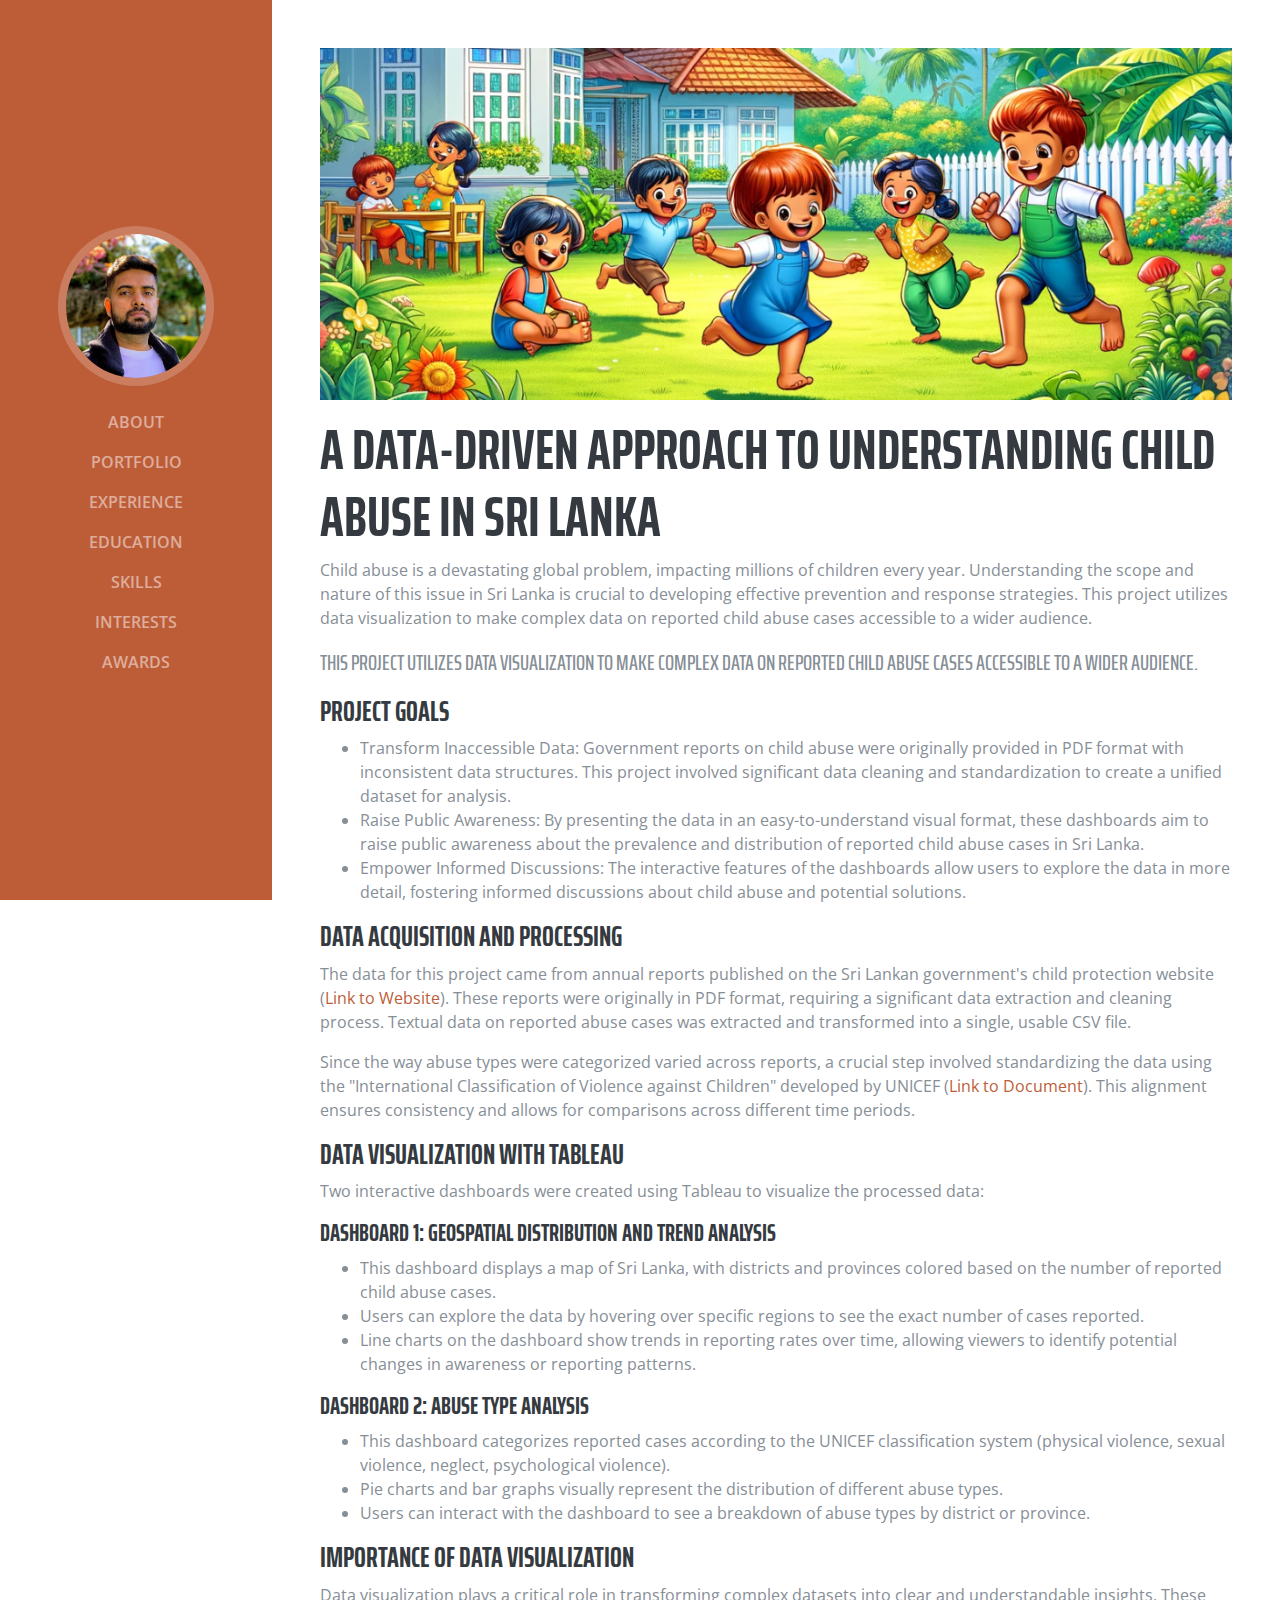
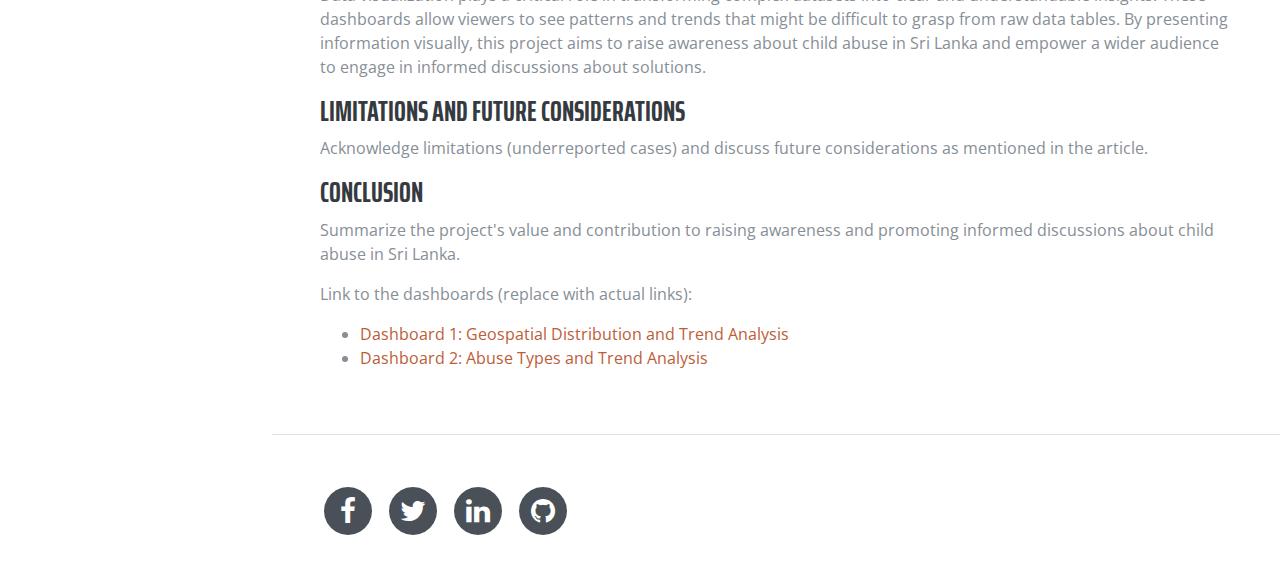
<file: sanka.com/portfolio/srilanka_child_abuse.html>
<!DOCTYPE html>
<html lang="en">

  <head>
	<!-- Google tag (gtag.js) -->
	<script async src="https://www.googletagmanager.com/gtag/js?id=G-53X48XYKJS"></script>
	<script>
	  window.dataLayer = window.dataLayer || [];
	  function gtag(){dataLayer.push(arguments);}
	  gtag('js', new Date());

	  gtag('config', 'G-53X48XYKJS');
	</script>

	
    <meta charset="utf-8">
    <meta name="viewport" content="width=device-width, initial-scale=1, shrink-to-fit=no">
    <meta name="description" content="">
    <meta name="author" content="">

    <title>Sanka Weerathunga</title>

    <!-- Bootstrap core CSS -->
    <link href="../vendor/bootstrap/css/bootstrap.min.css" rel="stylesheet">

    <!-- Custom fonts for this template -->
    <link href="https://fonts.googleapis.com/css?family=Saira+Extra+Condensed:100,200,300,400,500,600,700,800,900" rel="stylesheet">
    <link href="https://fonts.googleapis.com/css?family=Open+Sans:300,300i,400,400i,600,600i,700,700i,800,800i" rel="stylesheet">
    <link href="../vendor/font-awesome/css/font-awesome.min.css" rel="stylesheet">
    <link href="../vendor/devicons/css/devicons.min.css" rel="stylesheet">
    <link href="../vendor/simple-line-icons/css/simple-line-icons.css" rel="stylesheet">

    <!-- Custom styles for this template -->
    <link href="../css/resume.min.css" rel="stylesheet">
    <link href="../css/my_style.css" rel="stylesheet">

  </head>

  <body id="page-top">

    <nav class="navbar navbar-expand-lg navbar-dark bg-primary fixed-top" id="sideNav">
      <a class="navbar-brand js-scroll-trigger" href="#page-top">
        <span class="d-block d-lg-none">Start Bootstrap</span>
        <span class="d-none d-lg-block">
          <img class="img-fluid img-profile rounded-circle mx-auto mb-2" src="../img/profile.jpg" alt="">
        </span>
      </a>
      <button class="navbar-toggler" type="button" data-toggle="collapse" data-target="#navbarSupportedContent" aria-controls="navbarSupportedContent" aria-expanded="false" aria-label="Toggle navigation">
        <span class="navbar-toggler-icon"></span>
      </button>
      <div class="collapse navbar-collapse" id="navbarSupportedContent">
        <ul class="navbar-nav">
          <li class="nav-item">
            <a class="nav-link js-scroll-trigger" href="../index.html">About</a>
          </li>
          <li class="nav-item">
            <a class="nav-link js-scroll-trigger" href="../index.html">Portfolio</a>
          </li>
          <li class="nav-item">
            <a class="nav-link js-scroll-trigger" href="../index.html">Experience</a>
          </li>
          <li class="nav-item">
            <a class="nav-link js-scroll-trigger" href="../index.html">Education</a>
          </li>
          <li class="nav-item">
            <a class="nav-link js-scroll-trigger" href="../index.html">Skills</a>
          </li>
          <li class="nav-item">
            <a class="nav-link js-scroll-trigger" href="../index.html">Interests</a>
          </li>
          <li class="nav-item">
            <a class="nav-link js-scroll-trigger" href="../index.html">Awards</a>
          </li>
        </ul>
      </div>
    </nav>

    </head>
    <body>

        <!--Content Start -->
        <section class="resume-section p-3 p-lg-5 d-flex flex-column" id="portfolio">
            <div class="my-auto">
                <div class="project-item">
                    <img src="../img/happykids.png" alt="Dashboard Screenshot 1" class="img-fluid mb-3">
                    <h2>A Data-Driven Approach to Understanding Child Abuse in Sri Lanka</h2>
                    <p>Child abuse is a devastating global problem, impacting millions of children every year. Understanding the scope and nature of this issue in Sri Lanka is crucial to developing effective prevention and response strategies. This project utilizes data visualization to make complex data on reported child abuse cases accessible to a wider audience.</p>
                    <div class="subheading mb-3">This project utilizes data visualization to make complex data on reported child abuse cases accessible to a wider audience.</div>
                    <div class="row">
                      <div class="col-12">
                        <h3>Project Goals</h3>
                        <ul>
                          <li>Transform Inaccessible Data: Government reports on child abuse were originally provided in PDF format with inconsistent data structures. This project involved significant data cleaning and standardization to create a unified dataset for analysis.</li>
                          <li>Raise Public Awareness: By presenting the data in an easy-to-understand visual format, these dashboards aim to raise public awareness about the prevalence and distribution of reported child abuse cases in Sri Lanka.</li>
                          <li>Empower Informed Discussions: The interactive features of the dashboards allow users to explore the data in more detail, fostering informed discussions about child abuse and potential solutions.</li>
                        </ul>
                      </div>
                      <div class="col-12">
                        <h3>Data Acquisition and Processing</h3>
                        <p>The data for this project came from annual reports published on the Sri Lankan government's child protection website (<a href="https://childprotection.gov.lk/index.php/en/resource-centre/statistics-3">Link to Website</a>). These reports were originally in PDF format, requiring a significant data extraction and cleaning process. Textual data on reported abuse cases was extracted and transformed into a single, usable CSV file.</p>
                        <p>Since the way abuse types were categorized varied across reports, a crucial step involved standardizing the data using the "International Classification of Violence against Children" developed by UNICEF (<a href="https://data.unicef.org/wp-content/uploads/2023/07/International-Classification-of-Violence-against-Children.pdf">Link to Document</a>). This alignment ensures consistency and allows for comparisons across different time periods.</p>
                      </div>
                    </div>
                    <h3>Data Visualization with Tableau</h3>
                    <p>Two interactive dashboards were created using Tableau to visualize the processed data:</p>
                    <div class="row">
                      <div class="col-12">
                        <h4>Dashboard 1: Geospatial Distribution and Trend Analysis</h4>
                        <ul>
                          <li>This dashboard displays a map of Sri Lanka, with districts and provinces colored based on the number of reported child abuse cases.</li>
                          <li>Users can explore the data by hovering over specific regions to see the exact number of cases reported.</li>
                          <li>Line charts on the dashboard show trends in reporting rates over time, allowing viewers to identify potential changes in awareness or reporting patterns.</li>
                        </ul>
                        <div class='tableauPlaceholder' id='viz1710807049898' style='position: relative'><noscript><a href='#'><img alt='Child Abuse Reports to 1920 Hotline in Sri Lanka    Data Source: https:&#47;&#47;childprotection.gov.lk&#47;                      Period: 2017 - 2023 ' src='https:&#47;&#47;public.tableau.com&#47;static&#47;images&#47;Ch&#47;ChildAbuseReportsinSriLanka&#47;GeospatialData&#47;1_rss.png' style='border: none' /></a></noscript><object class='tableauViz'  style='display:none;'><param name='host_url' value='https%3A%2F%2Fpublic.tableau.com%2F' /> <param name='embed_code_version' value='3' /> <param name='site_root' value='' /><param name='name' value='ChildAbuseReportsinSriLanka&#47;GeospatialData' /><param name='tabs' value='no' /><param name='toolbar' value='yes' /><param name='static_image' value='https:&#47;&#47;public.tableau.com&#47;static&#47;images&#47;Ch&#47;ChildAbuseReportsinSriLanka&#47;GeospatialData&#47;1.png' /> <param name='animate_transition' value='yes' /><param name='display_static_image' value='yes' /><param name='display_spinner' value='yes' /><param name='display_overlay' value='yes' /><param name='display_count' value='yes' /><param name='language' value='en-GB' /></object></div>
                        <script type='text/javascript'>                    var divElement = document.getElementById('viz1710807049898');                    var vizElement = divElement.getElementsByTagName('object')[0];                    if ( divElement.offsetWidth > 800 ) { vizElement.style.width='1400px';vizElement.style.height='1127px';} else if ( divElement.offsetWidth > 500 ) { vizElement.style.width='1400px';vizElement.style.height='1127px';} else { vizElement.style.width='100%';vizElement.style.height='2727px';}                     var scriptElement = document.createElement('script');                    scriptElement.src = 'https://public.tableau.com/javascripts/api/viz_v1.js';                    vizElement.parentNode.insertBefore(scriptElement, vizElement);                </script>
  
                      </div>
                      <div class="col-12">
                        <h4>Dashboard 2: Abuse Type Analysis</h4>
                        <ul>
                          <li>This dashboard categorizes reported cases according to the UNICEF classification system (physical violence, sexual violence, neglect, psychological violence).</li>
                          <li>Pie charts and bar graphs visually represent the distribution of different abuse types.</li>
                          <li>Users can interact with the dashboard to see a breakdown of abuse types by district or province.</li>
                        </ul>
                        <div class='tableauPlaceholder' id='viz1710807376541' style='position: relative'><noscript><a href='#'><img alt='Child Abuse Reports to 1920 Hotline in Sri Lanka    Data Source: https:&#47;&#47;childprotection.gov.lk&#47;                      Period: 2017 - 2023 ' src='https:&#47;&#47;public.tableau.com&#47;static&#47;images&#47;Ch&#47;ChildAbuseReportsAnalysisinSriLanka&#47;AbuseTypeAnalysis&#47;1_rss.png' style='border: none' /></a></noscript><object class='tableauViz'  style='display:none;'><param name='host_url' value='https%3A%2F%2Fpublic.tableau.com%2F' /> <param name='embed_code_version' value='3' /> <param name='site_root' value='' /><param name='name' value='ChildAbuseReportsAnalysisinSriLanka&#47;AbuseTypeAnalysis' /><param name='tabs' value='no' /><param name='toolbar' value='yes' /><param name='static_image' value='https:&#47;&#47;public.tableau.com&#47;static&#47;images&#47;Ch&#47;ChildAbuseReportsAnalysisinSriLanka&#47;AbuseTypeAnalysis&#47;1.png' /> <param name='animate_transition' value='yes' /><param name='display_static_image' value='yes' /><param name='display_spinner' value='yes' /><param name='display_overlay' value='yes' /><param name='display_count' value='yes' /><param name='language' value='en-GB' /></object></div>
                        <script type='text/javascript'>                    var divElement = document.getElementById('viz1710807376541');                    var vizElement = divElement.getElementsByTagName('object')[0];                    if ( divElement.offsetWidth > 800 ) { vizElement.style.width='1400px';vizElement.style.height='1127px';} else if ( divElement.offsetWidth > 500 ) { vizElement.style.width='1400px';vizElement.style.height='1127px';} else { vizElement.style.width='100%';vizElement.style.height='1977px';}                    
                         var scriptElement = document.createElement('script');                    scriptElement.src = 'https://public.tableau.com/javascripts/api/viz_v1.js';                    vizElement.parentNode.insertBefore(scriptElement, vizElement);                </script>
  
                      </div>
                    </div>
                    <h3>Importance of Data Visualization</h3>
                    <p>Data visualization plays a critical role in transforming complex datasets into clear and understandable insights. These dashboards allow viewers to see patterns and trends that might be difficult to grasp from raw data tables. By presenting information visually, this project aims to raise awareness about child abuse in Sri Lanka and empower a wider audience to engage in informed discussions about solutions.</p>
                    <h3>Limitations and Future Considerations</h3>
                    <p>Acknowledge limitations (underreported cases) and discuss future considerations as mentioned in the article.</p>
                    <h3>Conclusion</h3>
                    <p>Summarize the project's value and contribution to raising awareness and promoting informed discussions about child abuse in Sri Lanka.</p>
                    <p>Link to the dashboards (replace with actual links):</p>
                    <ul>
                      <li><a href="https://public.tableau.com/app/profile/sanka2816/viz/ChildAbuseReportsinSriLanka/GeospatialData" target="_blank">Dashboard 1: Geospatial Distribution and Trend Analysis</a></li>
                      <li><a href="https://public.tableau.com/app/profile/sanka2816/viz/ChildAbuseReportsAnalysisinSriLanka/AbuseTypeAnalysis" target="_blank">Dashboard 2: Abuse Types and Trend Analysis</a></li>
                    </ul>
                  </div>
            </div>
        </section>
                  
                

        <!--Content End. -->

            <!-- Sharing -->
            <div class="resume-section p-3 p-lg-5 d-flex d-column">
            <ul class="list-inline list-social-icons mb-0">
              <li class="list-inline-item">
                <a href="https://www.facebook.com/sanka.weerathunga.5" target="_blank">
                  <span class="fa-stack fa-lg">
                    <i class="fa fa-circle fa-stack-2x"></i>
                    <i class="fa fa-facebook fa-stack-1x fa-inverse"></i>
                  </span>
                </a>
              </li>
              <li class="list-inline-item">
                <a href="#">
                  <span class="fa-stack fa-lg">
                    <i class="fa fa-circle fa-stack-2x"></i>
                    <i class="fa fa-twitter fa-stack-1x fa-inverse"></i>
                  </span>
                </a>
              </li>
              <li class="list-inline-item">
                <a href="https://www.linkedin.com/in/sanka-weerathunga/" target="_blank">
                  <span class="fa-stack fa-lg">
                    <i class="fa fa-circle fa-stack-2x"></i>
                    <i class="fa fa-linkedin fa-stack-1x fa-inverse"></i>
                  </span>
                </a>
              </li>
              <li class="list-inline-item">
                <a href="https://github.com/SankaW/" target="_blank">
                  <span class="fa-stack fa-lg">
                    <i class="fa fa-circle fa-stack-2x"></i>
                    <i class="fa fa-github fa-stack-1x fa-inverse"></i>
                  </span>
                </a>
              </li>
            </ul>
            </div>


        <!-- Portfolio section content here, extracted from the main HTML document -->
        <!-- Bootstrap core JavaScript -->
        <script src="../vendor/jquery/jquery.min.js"></script>
        <script src="../vendor/bootstrap/js/bootstrap.bundle.min.js"></script>

        <!-- Plugin JavaScript -->
        <script src="../vendor/jquery-easing/jquery.easing.min.js"></script>

        <!-- Custom scripts for this template -->
        <script src="../js/resume.min.js"></script>

    </body>

</html>
</file>
<file: sanka.com/vendor/simple-line-icons/css/simple-line-icons.css>
@font-face {
  font-family: 'simple-line-icons';
  src: url('../fonts/Simple-Line-Icons.eot?v=2.4.0');
  src: url('../fonts/Simple-Line-Icons.eot?v=2.4.0#iefix') format('embedded-opentype'), url('../fonts/Simple-Line-Icons.woff2?v=2.4.0') format('woff2'), url('../fonts/Simple-Line-Icons.ttf?v=2.4.0') format('truetype'), url('../fonts/Simple-Line-Icons.woff?v=2.4.0') format('woff'), url('../fonts/Simple-Line-Icons.svg?v=2.4.0#simple-line-icons') format('svg');
  font-weight: normal;
  font-style: normal;
}
/*
 Use the following CSS code if you want to have a class per icon.
 Instead of a list of all class selectors, you can use the generic [class*="icon-"] selector, but it's slower:
*/
.icon-user,
.icon-people,
.icon-user-female,
.icon-user-follow,
.icon-user-following,
.icon-user-unfollow,
.icon-login,
.icon-logout,
.icon-emotsmile,
.icon-phone,
.icon-call-end,
.icon-call-in,
.icon-call-out,
.icon-map,
.icon-location-pin,
.icon-direction,
.icon-directions,
.icon-compass,
.icon-layers,
.icon-menu,
.icon-list,
.icon-options-vertical,
.icon-options,
.icon-arrow-down,
.icon-arrow-left,
.icon-arrow-right,
.icon-arrow-up,
.icon-arrow-up-circle,
.icon-arrow-left-circle,
.icon-arrow-right-circle,
.icon-arrow-down-circle,
.icon-check,
.icon-clock,
.icon-plus,
.icon-minus,
.icon-close,
.icon-event,
.icon-exclamation,
.icon-organization,
.icon-trophy,
.icon-screen-smartphone,
.icon-screen-desktop,
.icon-plane,
.icon-notebook,
.icon-mustache,
.icon-mouse,
.icon-magnet,
.icon-energy,
.icon-disc,
.icon-cursor,
.icon-cursor-move,
.icon-crop,
.icon-chemistry,
.icon-speedometer,
.icon-shield,
.icon-screen-tablet,
.icon-magic-wand,
.icon-hourglass,
.icon-graduation,
.icon-ghost,
.icon-game-controller,
.icon-fire,
.icon-eyeglass,
.icon-envelope-open,
.icon-envelope-letter,
.icon-bell,
.icon-badge,
.icon-anchor,
.icon-wallet,
.icon-vector,
.icon-speech,
.icon-puzzle,
.icon-printer,
.icon-present,
.icon-playlist,
.icon-pin,
.icon-picture,
.icon-handbag,
.icon-globe-alt,
.icon-globe,
.icon-folder-alt,
.icon-folder,
.icon-film,
.icon-feed,
.icon-drop,
.icon-drawer,
.icon-docs,
.icon-doc,
.icon-diamond,
.icon-cup,
.icon-calculator,
.icon-bubbles,
.icon-briefcase,
.icon-book-open,
.icon-basket-loaded,
.icon-basket,
.icon-bag,
.icon-action-undo,
.icon-action-redo,
.icon-wrench,
.icon-umbrella,
.icon-trash,
.icon-tag,
.icon-support,
.icon-frame,
.icon-size-fullscreen,
.icon-size-actual,
.icon-shuffle,
.icon-share-alt,
.icon-share,
.icon-rocket,
.icon-question,
.icon-pie-chart,
.icon-pencil,
.icon-note,
.icon-loop,
.icon-home,
.icon-grid,
.icon-graph,
.icon-microphone,
.icon-music-tone-alt,
.icon-music-tone,
.icon-earphones-alt,
.icon-earphones,
.icon-equalizer,
.icon-like,
.icon-dislike,
.icon-control-start,
.icon-control-rewind,
.icon-control-play,
.icon-control-pause,
.icon-control-forward,
.icon-control-end,
.icon-volume-1,
.icon-volume-2,
.icon-volume-off,
.icon-calendar,
.icon-bulb,
.icon-chart,
.icon-ban,
.icon-bubble,
.icon-camrecorder,
.icon-camera,
.icon-cloud-download,
.icon-cloud-upload,
.icon-envelope,
.icon-eye,
.icon-flag,
.icon-heart,
.icon-info,
.icon-key,
.icon-link,
.icon-lock,
.icon-lock-open,
.icon-magnifier,
.icon-magnifier-add,
.icon-magnifier-remove,
.icon-paper-clip,
.icon-paper-plane,
.icon-power,
.icon-refresh,
.icon-reload,
.icon-settings,
.icon-star,
.icon-symbol-female,
.icon-symbol-male,
.icon-target,
.icon-credit-card,
.icon-paypal,
.icon-social-tumblr,
.icon-social-twitter,
.icon-social-facebook,
.icon-social-instagram,
.icon-social-linkedin,
.icon-social-pinterest,
.icon-social-github,
.icon-social-google,
.icon-social-reddit,
.icon-social-skype,
.icon-social-dribbble,
.icon-social-behance,
.icon-social-foursqare,
.icon-social-soundcloud,
.icon-social-spotify,
.icon-social-stumbleupon,
.icon-social-youtube,
.icon-social-dropbox,
.icon-social-vkontakte,
.icon-social-steam {
  font-family: 'simple-line-icons';
  speak: none;
  font-style: normal;
  font-weight: normal;
  font-variant: normal;
  text-transform: none;
  line-height: 1;
  /* Better Font Rendering =========== */
  -webkit-font-smoothing: antialiased;
  -moz-osx-font-smoothing: grayscale;
}
.icon-user:before {
  content: "\e005";
}
.icon-people:before {
  content: "\e001";
}
.icon-user-female:before {
  content: "\e000";
}
.icon-user-follow:before {
  content: "\e002";
}
.icon-user-following:before {
  content: "\e003";
}
.icon-user-unfollow:before {
  content: "\e004";
}
.icon-login:before {
  content: "\e066";
}
.icon-logout:before {
  content: "\e065";
}
.icon-emotsmile:before {
  content: "\e021";
}
.icon-phone:before {
  content: "\e600";
}
.icon-call-end:before {
  content: "\e048";
}
.icon-call-in:before {
  content: "\e047";
}
.icon-call-out:before {
  content: "\e046";
}
.icon-map:before {
  content: "\e033";
}
.icon-location-pin:before {
  content: "\e096";
}
.icon-direction:before {
  content: "\e042";
}
.icon-directions:before {
  content: "\e041";
}
.icon-compass:before {
  content: "\e045";
}
.icon-layers:before {
  content: "\e034";
}
.icon-menu:before {
  content: "\e601";
}
.icon-list:before {
  content: "\e067";
}
.icon-options-vertical:before {
  content: "\e602";
}
.icon-options:before {
  content: "\e603";
}
.icon-arrow-down:before {
  content: "\e604";
}
.icon-arrow-left:before {
  content: "\e605";
}
.icon-arrow-right:before {
  content: "\e606";
}
.icon-arrow-up:before {
  content: "\e607";
}
.icon-arrow-up-circle:before {
  content: "\e078";
}
.icon-arrow-left-circle:before {
  content: "\e07a";
}
.icon-arrow-right-circle:before {
  content: "\e079";
}
.icon-arrow-down-circle:before {
  content: "\e07b";
}
.icon-check:before {
  content: "\e080";
}
.icon-clock:before {
  content: "\e081";
}
.icon-plus:before {
  content: "\e095";
}
.icon-minus:before {
  content: "\e615";
}
.icon-close:before {
  content: "\e082";
}
.icon-event:before {
  content: "\e619";
}
.icon-exclamation:before {
  content: "\e617";
}
.icon-organization:before {
  content: "\e616";
}
.icon-trophy:before {
  content: "\e006";
}
.icon-screen-smartphone:before {
  content: "\e010";
}
.icon-screen-desktop:before {
  content: "\e011";
}
.icon-plane:before {
  content: "\e012";
}
.icon-notebook:before {
  content: "\e013";
}
.icon-mustache:before {
  content: "\e014";
}
.icon-mouse:before {
  content: "\e015";
}
.icon-magnet:before {
  content: "\e016";
}
.icon-energy:before {
  content: "\e020";
}
.icon-disc:before {
  content: "\e022";
}
.icon-cursor:before {
  content: "\e06e";
}
.icon-cursor-move:before {
  content: "\e023";
}
.icon-crop:before {
  content: "\e024";
}
.icon-chemistry:before {
  content: "\e026";
}
.icon-speedometer:before {
  content: "\e007";
}
.icon-shield:before {
  content: "\e00e";
}
.icon-screen-tablet:before {
  content: "\e00f";
}
.icon-magic-wand:before {
  content: "\e017";
}
.icon-hourglass:before {
  content: "\e018";
}
.icon-graduation:before {
  content: "\e019";
}
.icon-ghost:before {
  content: "\e01a";
}
.icon-game-controller:before {
  content: "\e01b";
}
.icon-fire:before {
  content: "\e01c";
}
.icon-eyeglass:before {
  content: "\e01d";
}
.icon-envelope-open:before {
  content: "\e01e";
}
.icon-envelope-letter:before {
  content: "\e01f";
}
.icon-bell:before {
  content: "\e027";
}
.icon-badge:before {
  content: "\e028";
}
.icon-anchor:before {
  content: "\e029";
}
.icon-wallet:before {
  content: "\e02a";
}
.icon-vector:before {
  content: "\e02b";
}
.icon-speech:before {
  content: "\e02c";
}
.icon-puzzle:before {
  content: "\e02d";
}
.icon-printer:before {
  content: "\e02e";
}
.icon-present:before {
  content: "\e02f";
}
.icon-playlist:before {
  content: "\e030";
}
.icon-pin:before {
  content: "\e031";
}
.icon-picture:before {
  content: "\e032";
}
.icon-handbag:before {
  content: "\e035";
}
.icon-globe-alt:before {
  content: "\e036";
}
.icon-globe:before {
  content: "\e037";
}
.icon-folder-alt:before {
  content: "\e039";
}
.icon-folder:before {
  content: "\e089";
}
.icon-film:before {
  content: "\e03a";
}
.icon-feed:before {
  content: "\e03b";
}
.icon-drop:before {
  content: "\e03e";
}
.icon-drawer:before {
  content: "\e03f";
}
.icon-docs:before {
  content: "\e040";
}
.icon-doc:before {
  content: "\e085";
}
.icon-diamond:before {
  content: "\e043";
}
.icon-cup:before {
  content: "\e044";
}
.icon-calculator:before {
  content: "\e049";
}
.icon-bubbles:before {
  content: "\e04a";
}
.icon-briefcase:before {
  content: "\e04b";
}
.icon-book-open:before {
  content: "\e04c";
}
.icon-basket-loaded:before {
  content: "\e04d";
}
.icon-basket:before {
  content: "\e04e";
}
.icon-bag:before {
  content: "\e04f";
}
.icon-action-undo:before {
  content: "\e050";
}
.icon-action-redo:before {
  content: "\e051";
}
.icon-wrench:before {
  content: "\e052";
}
.icon-umbrella:before {
  content: "\e053";
}
.icon-trash:before {
  content: "\e054";
}
.icon-tag:before {
  content: "\e055";
}
.icon-support:before {
  content: "\e056";
}
.icon-frame:before {
  content: "\e038";
}
.icon-size-fullscreen:before {
  content: "\e057";
}
.icon-size-actual:before {
  content: "\e058";
}
.icon-shuffle:before {
  content: "\e059";
}
.icon-share-alt:before {
  content: "\e05a";
}
.icon-share:before {
  content: "\e05b";
}
.icon-rocket:before {
  content: "\e05c";
}
.icon-question:before {
  content: "\e05d";
}
.icon-pie-chart:before {
  content: "\e05e";
}
.icon-pencil:before {
  content: "\e05f";
}
.icon-note:before {
  content: "\e060";
}
.icon-loop:before {
  content: "\e064";
}
.icon-home:before {
  content: "\e069";
}
.icon-grid:before {
  content: "\e06a";
}
.icon-graph:before {
  content: "\e06b";
}
.icon-microphone:before {
  content: "\e063";
}
.icon-music-tone-alt:before {
  content: "\e061";
}
.icon-music-tone:before {
  content: "\e062";
}
.icon-earphones-alt:before {
  content: "\e03c";
}
.icon-earphones:before {
  content: "\e03d";
}
.icon-equalizer:before {
  content: "\e06c";
}
.icon-like:before {
  content: "\e068";
}
.icon-dislike:before {
  content: "\e06d";
}
.icon-control-start:before {
  content: "\e06f";
}
.icon-control-rewind:before {
  content: "\e070";
}
.icon-control-play:before {
  content: "\e071";
}
.icon-control-pause:before {
  content: "\e072";
}
.icon-control-forward:before {
  content: "\e073";
}
.icon-control-end:before {
  content: "\e074";
}
.icon-volume-1:before {
  content: "\e09f";
}
.icon-volume-2:before {
  content: "\e0a0";
}
.icon-volume-off:before {
  content: "\e0a1";
}
.icon-calendar:before {
  content: "\e075";
}
.icon-bulb:before {
  content: "\e076";
}
.icon-chart:before {
  content: "\e077";
}
.icon-ban:before {
  content: "\e07c";
}
.icon-bubble:before {
  content: "\e07d";
}
.icon-camrecorder:before {
  content: "\e07e";
}
.icon-camera:before {
  content: "\e07f";
}
.icon-cloud-download:before {
  content: "\e083";
}
.icon-cloud-upload:before {
  content: "\e084";
}
.icon-envelope:before {
  content: "\e086";
}
.icon-eye:before {
  content: "\e087";
}
.icon-flag:before {
  content: "\e088";
}
.icon-heart:before {
  content: "\e08a";
}
.icon-info:before {
  content: "\e08b";
}
.icon-key:before {
  content: "\e08c";
}
.icon-link:before {
  content: "\e08d";
}
.icon-lock:before {
  content: "\e08e";
}
.icon-lock-open:before {
  content: "\e08f";
}
.icon-magnifier:before {
  content: "\e090";
}
.icon-magnifier-add:before {
  content: "\e091";
}
.icon-magnifier-remove:before {
  content: "\e092";
}
.icon-paper-clip:before {
  content: "\e093";
}
.icon-paper-plane:before {
  content: "\e094";
}
.icon-power:before {
  content: "\e097";
}
.icon-refresh:before {
  content: "\e098";
}
.icon-reload:before {
  content: "\e099";
}
.icon-settings:before {
  content: "\e09a";
}
.icon-star:before {
  content: "\e09b";
}
.icon-symbol-female:before {
  content: "\e09c";
}
.icon-symbol-male:before {
  content: "\e09d";
}
.icon-target:before {
  content: "\e09e";
}
.icon-credit-card:before {
  content: "\e025";
}
.icon-paypal:before {
  content: "\e608";
}
.icon-social-tumblr:before {
  content: "\e00a";
}
.icon-social-twitter:before {
  content: "\e009";
}
.icon-social-facebook:before {
  content: "\e00b";
}
.icon-social-instagram:before {
  content: "\e609";
}
.icon-social-linkedin:before {
  content: "\e60a";
}
.icon-social-pinterest:before {
  content: "\e60b";
}
.icon-social-github:before {
  content: "\e60c";
}
.icon-social-google:before {
  content: "\e60d";
}
.icon-social-reddit:before {
  content: "\e60e";
}
.icon-social-skype:before {
  content: "\e60f";
}
.icon-social-dribbble:before {
  content: "\e00d";
}
.icon-social-behance:before {
  content: "\e610";
}
.icon-social-foursqare:before {
  content: "\e611";
}
.icon-social-soundcloud:before {
  content: "\e612";
}
.icon-social-spotify:before {
  content: "\e613";
}
.icon-social-stumbleupon:before {
  content: "\e614";
}
.icon-social-youtube:before {
  content: "\e008";
}
.icon-social-dropbox:before {
  content: "\e00c";
}
.icon-social-vkontakte:before {
  content: "\e618";
}
.icon-social-steam:before {
  content: "\e620";
}
</file>
<file: sanka.com/css/my_style.css>
.tableau-responsive-container {
    overflow: hidden;
    position: relative;
    width: 100%;
    padding-top: 56.25%; /* 16:9 Aspect Ratio */
  }
  
  .tableauPlaceholder {
    position: absolute;
    top: 0;
    left: 0;
    width: 100%;
    height: 100%;
  }
  
  #resume {
    background-color: #bd5d38; 
    color: white; 
    border-color: #bd5d38;
  }

  #resume:hover {
    background-color: #ffffff; 
    color: #bd5d38; 
    border-color: #bd5d38;
  }

.list-item {
    margin-bottom: 20px;
  }

.badge-orange {
    background-color: #db8969; /* Or any specific shade of orange you prefer */
}
</file>
<file: sanka.com/vendor/devicons/css/devicons.min.css>
/*!
 *  Devicons 1.8.0 made by Theodore Vorillas / http://vorillaz.com 
 */
@font-face{font-family:devicons;src:url(../fonts/devicons.eot?xqxft6);src:url(../fonts/devicons.eot?#iefixxqxft6) format("embedded-opentype"),url(../fonts/devicons.woff?xqxft6) format("woff"),url(../fonts/devicons.ttf?xqxft6) format("truetype"),url(../fonts/devicons.svg?xqxft6#devicons) format("svg");font-weight:400;font-style:normal}.devicons{font-family:devicons;speak:none;font-style:normal;font-weight:400;font-variant:normal;text-transform:none;line-height:1;-webkit-font-smoothing:antialiased;-moz-osx-font-smoothing:grayscale}.devicons-git:before{content:"\e602"}.devicons-git_compare:before{content:"\e628"}.devicons-git_branch:before{content:"\e625"}.devicons-git_commit:before{content:"\e629"}.devicons-git_pull_request:before{content:"\e626"}.devicons-git_merge:before{content:"\e627"}.devicons-bitbucket:before{content:"\e603"}.devicons-github_alt:before{content:"\e608"}.devicons-github_badge:before{content:"\e609"}.devicons-github:before{content:"\e60a"}.devicons-github_full:before{content:"\e617"}.devicons-java:before{content:"\e638"}.devicons-ruby:before{content:"\e639"}.devicons-scala:before{content:"\e637"}.devicons-python:before{content:"\e63c"}.devicons-go:before{content:"\e624"}.devicons-ruby_on_rails:before{content:"\e63b"}.devicons-django:before{content:"\e61d"}.devicons-markdown:before{content:"\e63e"}.devicons-php:before{content:"\e63d"}.devicons-mysql:before{content:"\e604"}.devicons-streamline:before{content:"\e605"}.devicons-database:before{content:"\e606"}.devicons-laravel:before{content:"\e63f"}.devicons-javascript:before{content:"\e64e"}.devicons-angular:before{content:"\e653"}.devicons-backbone:before{content:"\e652"}.devicons-coffeescript:before{content:"\e651"}.devicons-jquery:before{content:"\e650"}.devicons-modernizr:before{content:"\e620"}.devicons-jquery_ui:before{content:"\e654"}.devicons-ember:before{content:"\e61b"}.devicons-dojo:before{content:"\e61c"}.devicons-nodejs:before{content:"\e619"}.devicons-nodejs_small:before{content:"\e618"}.devicons-javascript_shield:before{content:"\e64f"}.devicons-bootstrap:before{content:"\e647"}.devicons-sass:before{content:"\e64b"}.devicons-css3_full:before{content:"\e64a"}.devicons-css3:before{content:"\e649"}.devicons-html5:before{content:"\e636"}.devicons-html5_multimedia:before{content:"\e632"}.devicons-html5_device_access:before{content:"\e633"}.devicons-html5_3d_effects:before{content:"\e635"}.devicons-html5_connectivity:before{content:"\e634"}.devicons-ghost_small:before{content:"\e614"}.devicons-ghost:before{content:"\e61f"}.devicons-magento:before{content:"\e640"}.devicons-joomla:before{content:"\e641"}.devicons-jekyll_small:before{content:"\e60d"}.devicons-drupal:before{content:"\e642"}.devicons-wordpress:before{content:"\e60b"}.devicons-grunt:before{content:"\e64c"}.devicons-bower:before{content:"\e64d"}.devicons-npm:before{content:"\e61e"}.devicons-yahoo_small:before{content:"\e62b"}.devicons-yahoo:before{content:"\e615"}.devicons-bing_small:before{content:"\e600"}.devicons-windows:before{content:"\e60f"}.devicons-linux:before{content:"\e612"}.devicons-ubuntu:before{content:"\e63a"}.devicons-android:before{content:"\e60e"}.devicons-apple:before{content:"\e611"}.devicons-appstore:before{content:"\e613"}.devicons-phonegap:before{content:"\e630"}.devicons-blackberry:before{content:"\e623"}.devicons-stackoverflow:before{content:"\e610"}.devicons-techcrunch:before{content:"\e62c"}.devicons-codrops:before{content:"\e62f"}.devicons-css_tricks:before{content:"\e601"}.devicons-smashing_magazine:before{content:"\e62d"}.devicons-netmagazine:before{content:"\e62e"}.devicons-codepen:before{content:"\e616"}.devicons-cssdeck:before{content:"\e62a"}.devicons-hackernews:before{content:"\e61a"}.devicons-dropbox:before{content:"\e607"}.devicons-google_drive:before{content:"\e631"}.devicons-visualstudio:before{content:"\e60c"}.devicons-unity_small:before{content:"\e621"}.devicons-raspberry_pi:before{content:"\e622"}.devicons-chrome:before{content:"\e643"}.devicons-ie:before{content:"\e644"}.devicons-firefox:before{content:"\e645"}.devicons-opera:before{content:"\e646"}.devicons-safari:before{content:"\e648"}.devicons-swift:before{content:"\e655"}.devicons-symfony:before{content:"\e656"}.devicons-symfony_badge:before{content:"\e657"}.devicons-less:before{content:"\e658"}.devicons-stylus:before{content:"\e659"}.devicons-trello:before{content:"\e65a"}.devicons-atlassian:before{content:"\e65b"}.devicons-jira:before{content:"\e65c"}.devicons-envato:before{content:"\e65d"}.devicons-snap_svg:before{content:"\e65e"}.devicons-raphael:before{content:"\e65f"}.devicons-google_analytics:before{content:"\e660"}.devicons-compass:before{content:"\e661"}.devicons-onedrive:before{content:"\e662"}.devicons-gulp:before{content:"\e663"}.devicons-atom:before{content:"\e664"}.devicons-cisco:before{content:"\e665"}.devicons-nancy:before{content:"\e666"}.devicons-clojure:before{content:"\e668"}.devicons-clojure_alt:before{content:"\e66a"}.devicons-perl:before{content:"\e669"}.devicons-celluloid:before{content:"\e66b"}.devicons-w3c:before{content:"\e66c"}.devicons-redis:before{content:"\e66d"}.devicons-postgresql:before{content:"\e66e"}.devicons-webplatform:before{content:"\e66f"}.devicons-jenkins:before{content:"\e667"}.devicons-requirejs:before{content:"\e670"}.devicons-opensource:before{content:"\e671"}.devicons-typo3:before{content:"\e672"}.devicons-uikit:before{content:"\e673"}.devicons-doctrine:before{content:"\e674"}.devicons-groovy:before{content:"\e675"}.devicons-nginx:before{content:"\e676"}.devicons-haskell:before{content:"\e677"}.devicons-zend:before{content:"\e678"}.devicons-gnu:before{content:"\e679"}.devicons-yeoman:before{content:"\e67a"}.devicons-heroku:before{content:"\e67b"}.devicons-debian:before{content:"\e67d"}.devicons-travis:before{content:"\e67e"}.devicons-dotnet:before{content:"\e67f"}.devicons-codeigniter:before{content:"\e680"}.devicons-javascript_badge:before{content:"\e681"}.devicons-yii:before{content:"\e682"}.devicons-msql_server:before{content:"\e67c"}.devicons-composer:before{content:"\e683"}.devicons-krakenjs_badge:before{content:"\e684"}.devicons-krakenjs:before{content:"\e685"}.devicons-mozilla:before{content:"\e686"}.devicons-firebase:before{content:"\e687"}.devicons-sizzlejs:before{content:"\e688"}.devicons-creativecommons:before{content:"\e689"}.devicons-creativecommons_badge:before{content:"\e68a"}.devicons-mitlicence:before{content:"\e68b"}.devicons-senchatouch:before{content:"\e68c"}.devicons-bugsense:before{content:"\e68d"}.devicons-extjs:before{content:"\e68e"}.devicons-mootools_badge:before{content:"\e68f"}.devicons-mootools:before{content:"\e690"}.devicons-ruby_rough:before{content:"\e691"}.devicons-komodo:before{content:"\e692"}.devicons-coda:before{content:"\e693"}.devicons-bintray:before{content:"\e694"}.devicons-terminal:before{content:"\e695"}.devicons-code:before{content:"\e696"}.devicons-responsive:before{content:"\e697"}.devicons-dart:before{content:"\e698"}.devicons-aptana:before{content:"\e699"}.devicons-mailchimp:before{content:"\e69a"}.devicons-netbeans:before{content:"\e69b"}.devicons-dreamweaver:before{content:"\e69c"}.devicons-brackets:before{content:"\e69d"}.devicons-eclipse:before{content:"\e69e"}.devicons-cloud9:before{content:"\e69f"}.devicons-scrum:before{content:"\e6a0"}.devicons-prolog:before{content:"\e6a1"}.devicons-terminal_badge:before{content:"\e6a2"}.devicons-code_badge:before{content:"\e6a3"}.devicons-mongodb:before{content:"\e6a4"}.devicons-meteor:before{content:"\e6a5"}.devicons-meteorfull:before{content:"\e6a6"}.devicons-fsharp:before{content:"\e6a7"}.devicons-rust:before{content:"\e6a8"}.devicons-ionic:before{content:"\e6a9"}.devicons-sublime:before{content:"\e6aa"}.devicons-appcelerator:before{content:"\e6ab"}.devicons-asterisk:before{content:"\e6ac"}.devicons-aws:before{content:"\e6ad"}.devicons-digital-ocean:before{content:"\e6ae"}.devicons-dlang:before{content:"\e6af"}.devicons-docker:before{content:"\e6b0"}.devicons-erlang:before{content:"\e6b1"}.devicons-google-cloud-platform:before{content:"\e6b2"}.devicons-grails:before{content:"\e6b3"}.devicons-illustrator:before{content:"\e6b4"}.devicons-intellij:before{content:"\e6b5"}.devicons-materializecss:before{content:"\e6b6"}.devicons-openshift:before{content:"\e6b7"}.devicons-photoshop:before{content:"\e6b8"}.devicons-rackspace:before{content:"\e6b9"}.devicons-react:before{content:"\e6ba"}.devicons-redhat:before{content:"\e6bb"}.devicons-scriptcs:before{content:"\e6bc"}.devicons-sqllite:before{content:"\e6c4"}.devicons-vim:before{content:"\e6c5"}
</file>
<file: sanka.com/css/resume.min.css>
/*!
 * Start Bootstrap - Resume v4.0.0-beta.2 (https://startbootstrap.com/template-overviews/resume)
 * Copyright 2013-2017 Start Bootstrap
 * Licensed under MIT (https://github.com/BlackrockDigital/startbootstrap-resume/blob/master/LICENSE)
 */body{font-family:'Open Sans',serif;padding-top:54px;color:#868e96}@media (min-width:992px){body{padding-top:0;padding-left:17rem}}h1,h2,h3,h4,h5,h6{font-family:'Saira Extra Condensed',serif;font-weight:700;text-transform:uppercase;color:#343a40}h1{font-size:6rem;line-height:5.5rem}h2{font-size:3.5rem}.subheading{text-transform:uppercase;font-weight:500;font-family:'Saira Extra Condensed',serif;font-size:1.35rem}.list-social-icons a{color:#495057}.list-social-icons a:hover{color:#bd5d38}.list-social-icons a .fa-lg{font-size:1.75rem}.list-icons{font-size:3rem}.list-icons .list-inline-item i:hover{color:#bd5d38}#sideNav .navbar-nav .nav-item .nav-link{font-weight:600;text-transform:uppercase}@media (min-width:992px){#sideNav{text-align:center;position:fixed;top:0;left:0;display:flex;flex-direction:column;width:17rem;height:100vh}#sideNav .navbar-brand{display:flex;margin:auto auto 0;padding:.5rem}#sideNav .navbar-brand .img-profile{max-width:10rem;max-height:10rem;border:.5rem solid rgba(255,255,255,.2)}#sideNav .navbar-collapse{display:flex;align-items:flex-start;flex-grow:0;width:100%;margin-bottom:auto}#sideNav .navbar-collapse .navbar-nav{flex-direction:column;width:100%}#sideNav .navbar-collapse .navbar-nav .nav-item{display:block}#sideNav .navbar-collapse .navbar-nav .nav-item .nav-link{display:block}}section.resume-section{border-bottom:1px solid #dee2e6;padding-top:5rem!important;padding-bottom:5rem!important}section.resume-section .resume-item .resume-date{min-width:none}@media (min-width:768px){section.resume-section{min-height:100vh}section.resume-section .resume-item .resume-date{min-width:18rem}}@media (min-width:992px){section.resume-section{padding-top:3rem!important;padding-bottom:3rem!important}}.bg-primary{background-color:#bd5d38!important}.text-primary{color:#bd5d38!important}a{color:#bd5d38}a:active,a:focus,a:hover{color:#824027}
</file>
